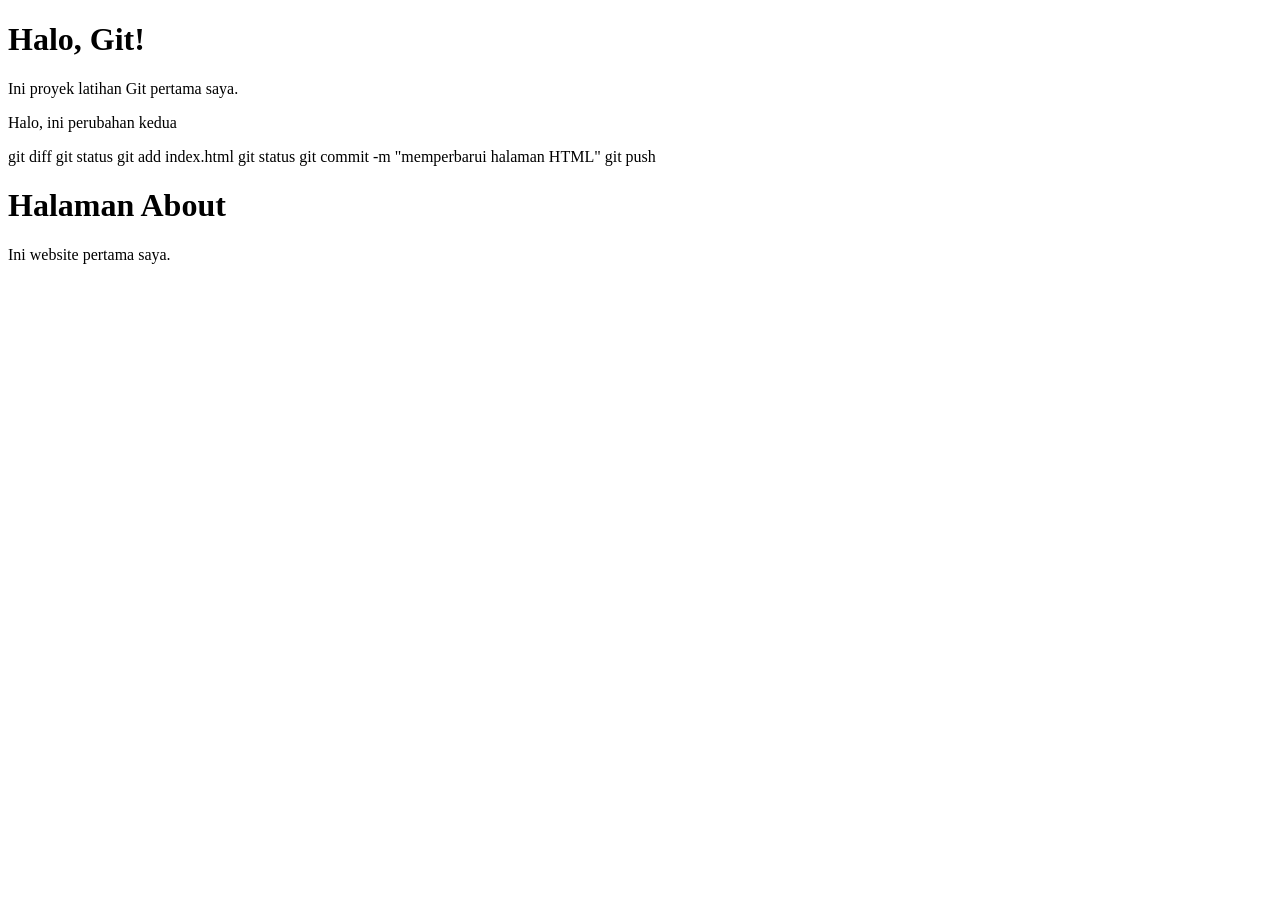
<file: latihan-github/index.html>
<!DOCTYPE html>
<html lang="id">
<head>
    <meta charset="UTF-8">
    <title>Latihan Git</title>
</head>
<body>
    <h1>Halo, Git!</h1>
    <p>Ini proyek latihan Git pertama saya.</p>

    <p>Halo, ini perubahan kedua</p>

    <p>git diff
    git status
    git add index.html
    git status
    git commit -m "memperbarui halaman HTML"
    git push</p>

    <h1>Halaman About</h1>
    <p>Ini website pertama saya.</p>
</body>
</html>
</file>
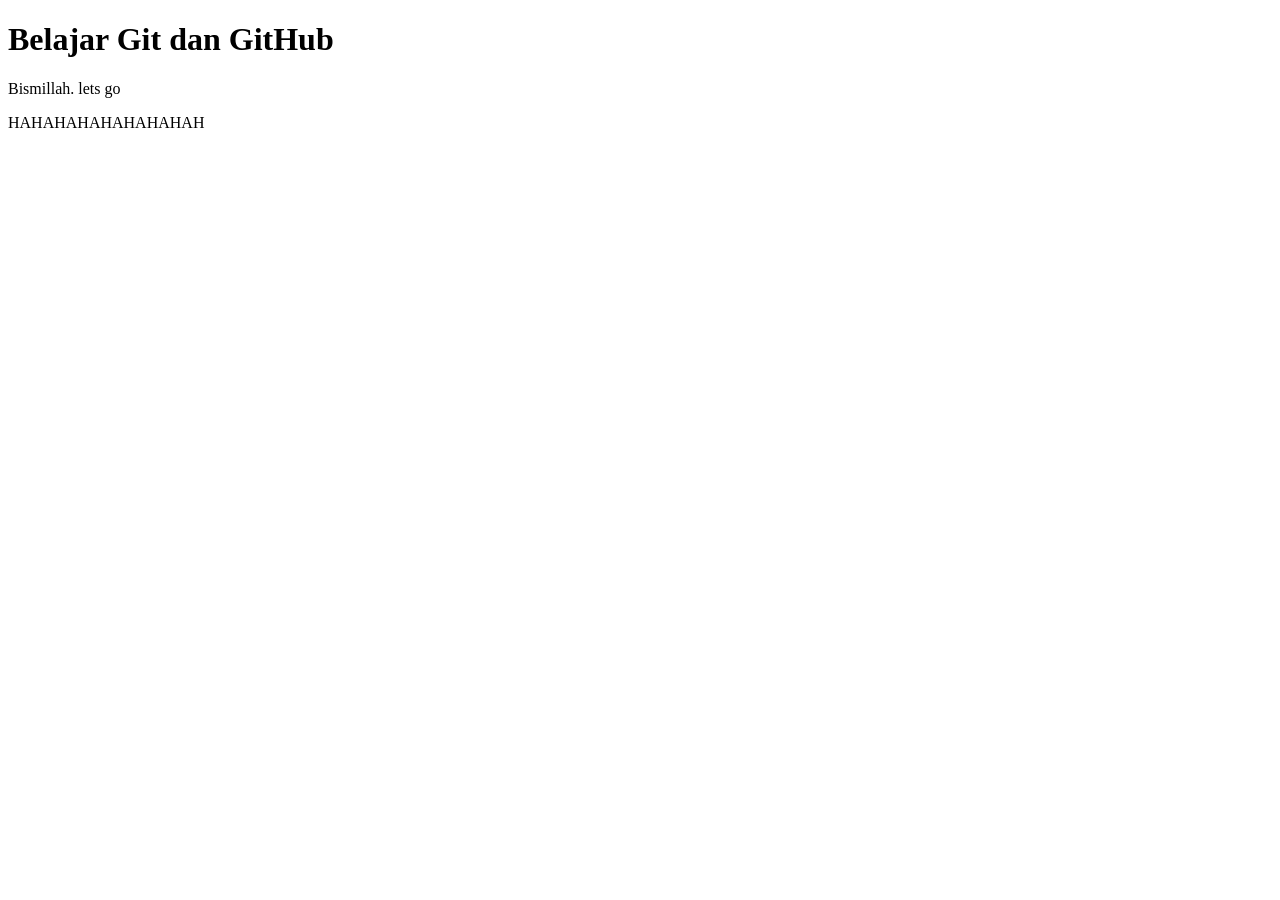
<file: latihan-h6/index.html>
<!DOCTYPE html>
<html lang="id">
<head>
    <meta charset="UTF-8">
    <title>Latihan Git H+6</title>
</head>
<body>
    <h1>Belajar Git dan GitHub</h1>
    <p>Bismillah. lets go</p>

    <p>HAHAHAHAHAHAHAHAH</p>
</body>
</html>
</file>
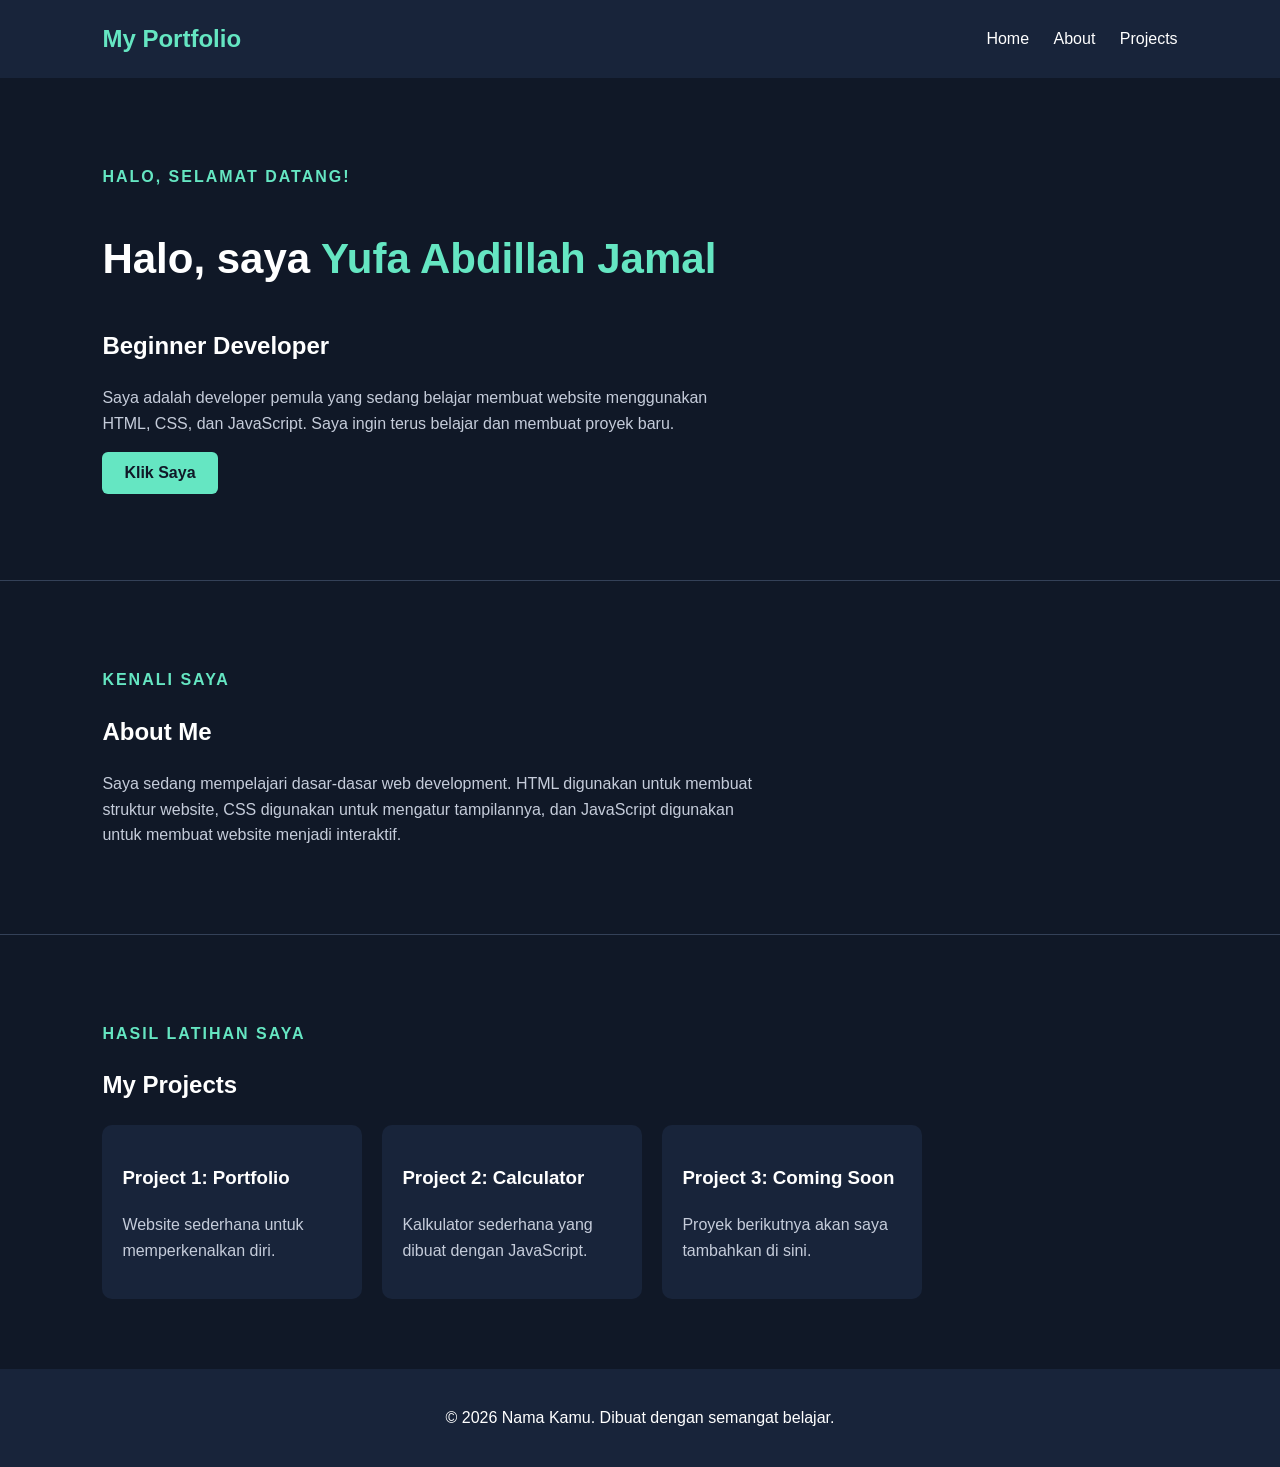
<file: my-first-portofolio-website/index.html>
<!DOCTYPE html>
<html lang="id">
<head>
    <!-- Mengatur karakter agar tulisan tampil dengan benar -->
    <meta charset="UTF-8">

    <!-- Membuat tampilan menyesuaikan ukuran layar HP dan laptop -->
    <meta name="viewport" content="width=device-width, initial-scale=1.0">

    <title>My First Website1</title>
    <!-- Latihan branch main-br -->
    <!-- Menghubungkan file CSS -->
    <link rel="stylesheet" href="style.css">

    <!-- Menghubungkan file JavaScript -->
    <script src="script.js" defer></script>
</head>
<body>

    <!-- BAGIAN NAVIGASI -->
    <header>
        <h2 class="logo">My Portfolio</h2>

        <nav>
            <a href="#home">Home</a>
            <a href="#about">About</a>
            <a href="#projects">Projects</a>
        </nav>
    </header>

    <!-- BAGIAN HOME -->
    <section id="home">
        <p class="label">HALO, SELAMAT DATANG!</p>

        <h1>Halo, saya <span>Yufa Abdillah Jamal</span></h1>

        <h2>Beginner Developer</h2>

        <p>
            Saya adalah developer pemula yang sedang belajar membuat website
            menggunakan HTML, CSS, dan JavaScript.
            Saya ingin terus belajar dan membuat proyek baru.
        </p>

        <!-- Tombol ini akan menjalankan JavaScript -->
        <button id="tombolHalo">Klik Saya</button>

        <!-- Pesan dari JavaScript akan muncul di sini -->
        <p id="pesan"></p>
    </section>

    <!-- BAGIAN ABOUT -->
    <section id="about">
        <p class="label">KENALI SAYA</p>

        <h2>About Me</h2>

        <p>
            Saya sedang mempelajari dasar-dasar web development.
            HTML digunakan untuk membuat struktur website,
            CSS digunakan untuk mengatur tampilannya,
            dan JavaScript digunakan untuk membuat website menjadi interaktif.
        </p>
    </section>

    <!-- BAGIAN PROJECTS -->
    <section id="projects">
        <p class="label">HASIL LATIHAN SAYA</p>

        <h2>My Projects</h2>

        <div class="daftar-project">

            <div class="project">
                <h3>Project 1: Portfolio</h3>
                <p>Website sederhana untuk memperkenalkan diri.</p>
            </div>

            <div class="project">
                <h3>Project 2: Calculator</h3>
                <p>Kalkulator sederhana yang dibuat dengan JavaScript.</p>
            </div>

            <div class="project">
                <h3>Project 3: Coming Soon</h3>
                <p>Proyek berikutnya akan saya tambahkan di sini.</p>
            </div>

        </div>
    </section>

    <!-- BAGIAN FOOTER -->
    <footer>
        <p>© <span id="tahun"></span> Nama Kamu. Dibuat dengan semangat belajar.</p>
    </footer>

</body>
</html>
</file>
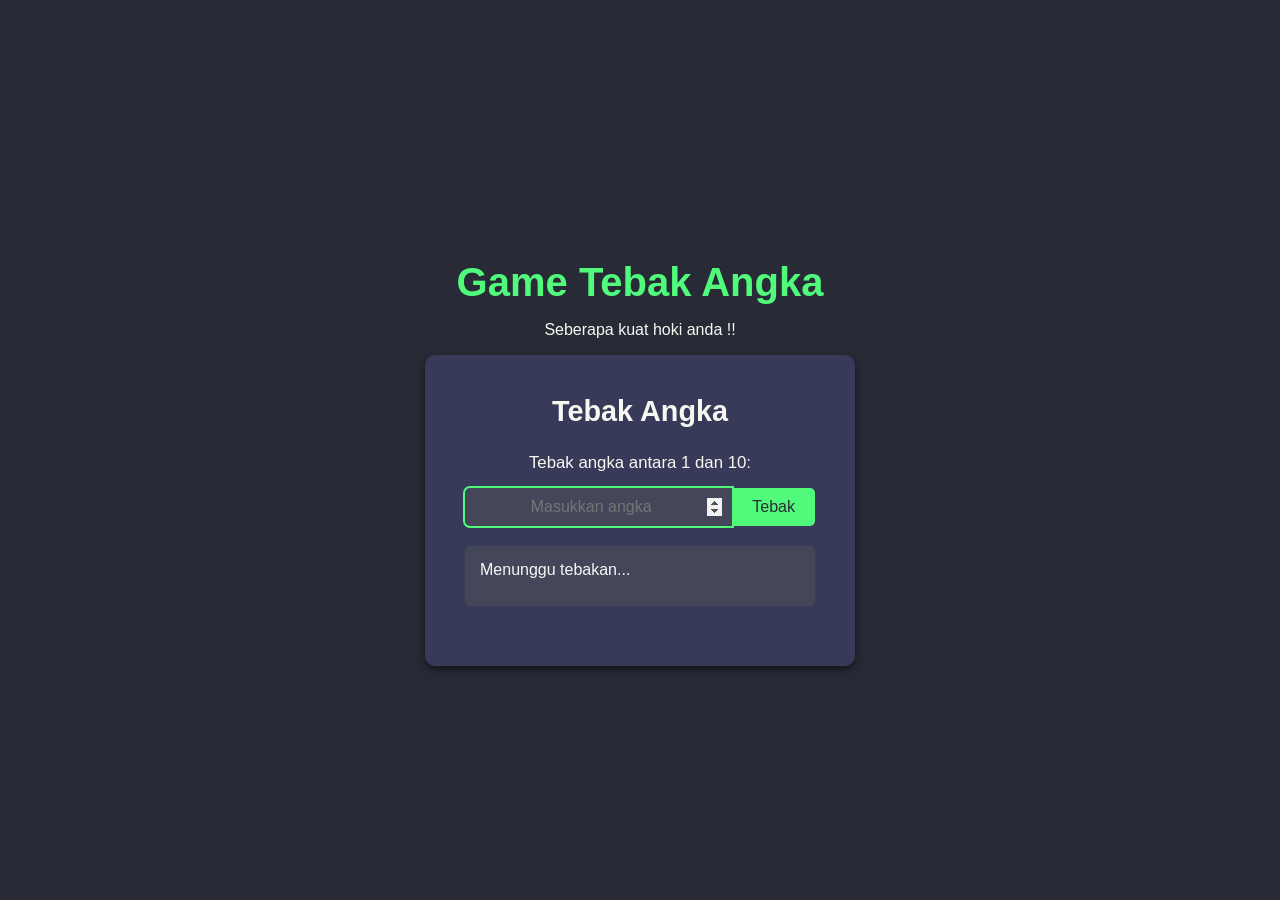
<file: P1 tebak angka/index.html>
<!DOCTYPE html>
<html lang="id">
<head>
    <meta charset="UTF-8">
    <meta name="viewport" content="width=device-width, initial-scale=1.0">
    <title>Game Tebak Angka</title>
    <link rel="stylesheet" href="style.css">
</head>
<body>
    <div class="container">
        <h1>Game Tebak Angka</h1>
        <p>Seberapa kuat hoki anda !!</p>
        
        <div class="card">
            <h2>Tebak Angka</h2>
            
            <p class="instruction">Tebak angka antara 1 dan 10:</p>
            
            <div class="input-group">
                <input type="number" id="guessInput" min="1" max="10" placeholder="Masukkan angka">
                <button id="checkButton">Tebak</button>
            </div>
            
            <div id="resultMessage"></div>
            
            <button id="playAgainButton" class="hidden">Main Lagi</button>
        </div>
    </div>

    <script src="script.js"></script>
</body>
</html>
</file>
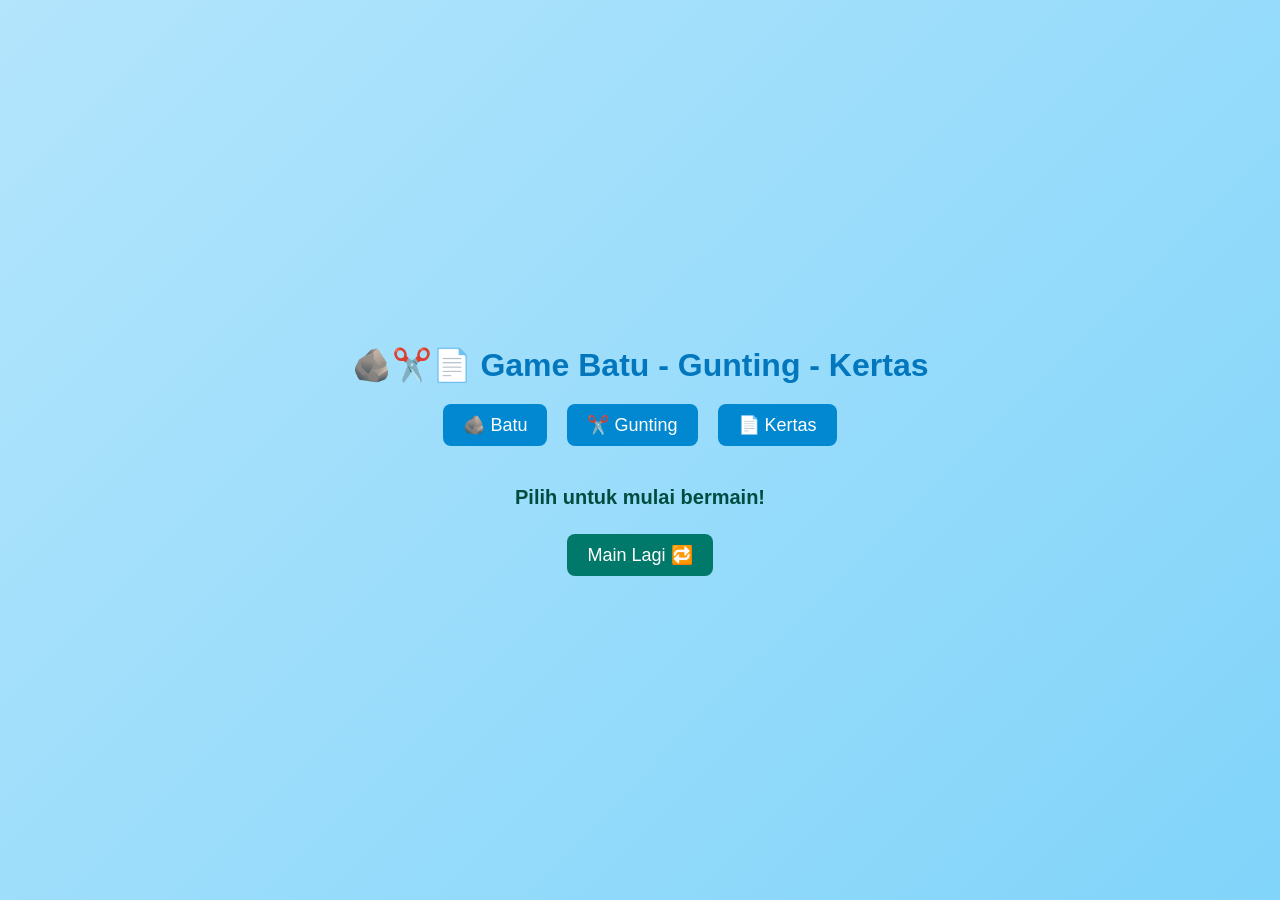
<file: P2 gunting, batu, kertas/index.html>
<!DOCTYPE html>
<html lang="id">
<head>
  <meta charset="UTF-8">
  <meta name="viewport" content="width=device-width, initial-scale=1.0">
  <title>Game Batu Gunting Kertas</title>
  <link rel="stylesheet" href="style.css">
</head>
<body>
  <h1>🪨✂️📄 Game Batu - Gunting - Kertas</h1>

  <div class="choices">
    <button id="batu">🪨 Batu</button>
    <button id="gunting">✂️ Gunting</button>
    <button id="kertas">📄 Kertas</button>
  </div>

  <div id="result">Pilih untuk mulai bermain!</div>

  <button id="resetButton">Main Lagi 🔁</button>

  <script src="script.js"></script>
</body>
</html>
</file>
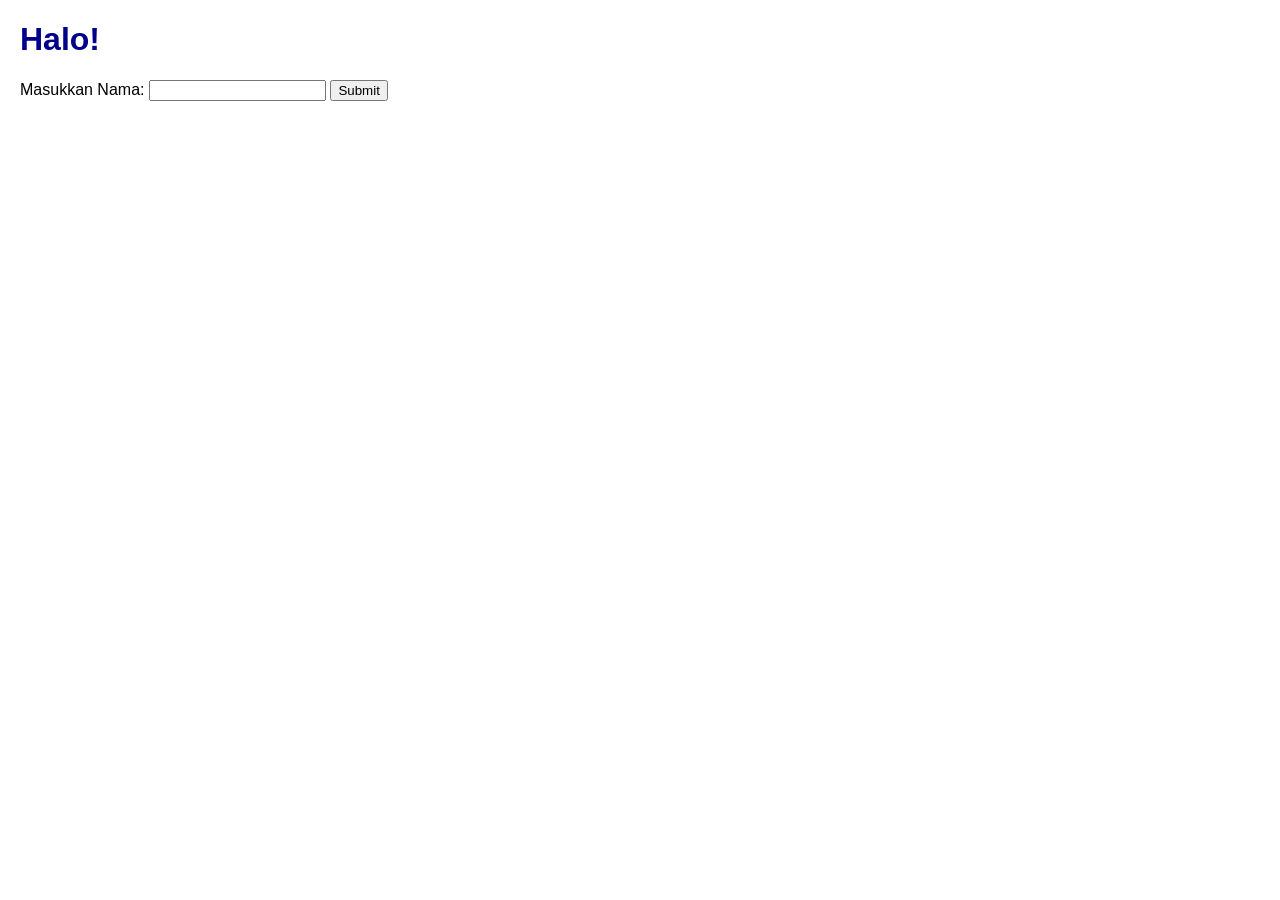
<file: P3 Cara masukkan nama/index.html>
<!DOCTYPE html>
<html lang="id">
<head>
    <meta charset="UTF-8">
    <meta name="viewport" content="width=device-width, initial-scale=1.0">
    <title>Input Limit 60 Karakter</title>
    <style>
        body { font-family: sans-serif; margin: 20px; }
        #tampilanNama { color: darkblue; }
        .info { font-size: 0.8rem; color: gray; }
    </style>
</head>
<body>

    <h1 id="tampilanNama">Halo!</h1>
    <label for="nama">Masukkan Nama:</label>
    <input type="text" id="nama" maxlength="60">
    <button id="btnSubmit">Submit</button>

    <script>
    const heading = document.getElementById("tampilanNama");
    const input = document.getElementById("nama");
    const tombol = document.getElementById("btnSubmit");

const namaInput = () => {
if (input.value.trim() !== "") {
    heading.textContent = `Halo, ${input.value}!`;
    input.value= "";
} else {
alert("Nama tidak boleh kosong");
}
};

tombol.addEventListener("click", namaInput);

input.addEventListener("keydown", (e) => {
if (e.key === "Enter") {
namaInput();
}
});


    </script>

</body>
</html>
</file>
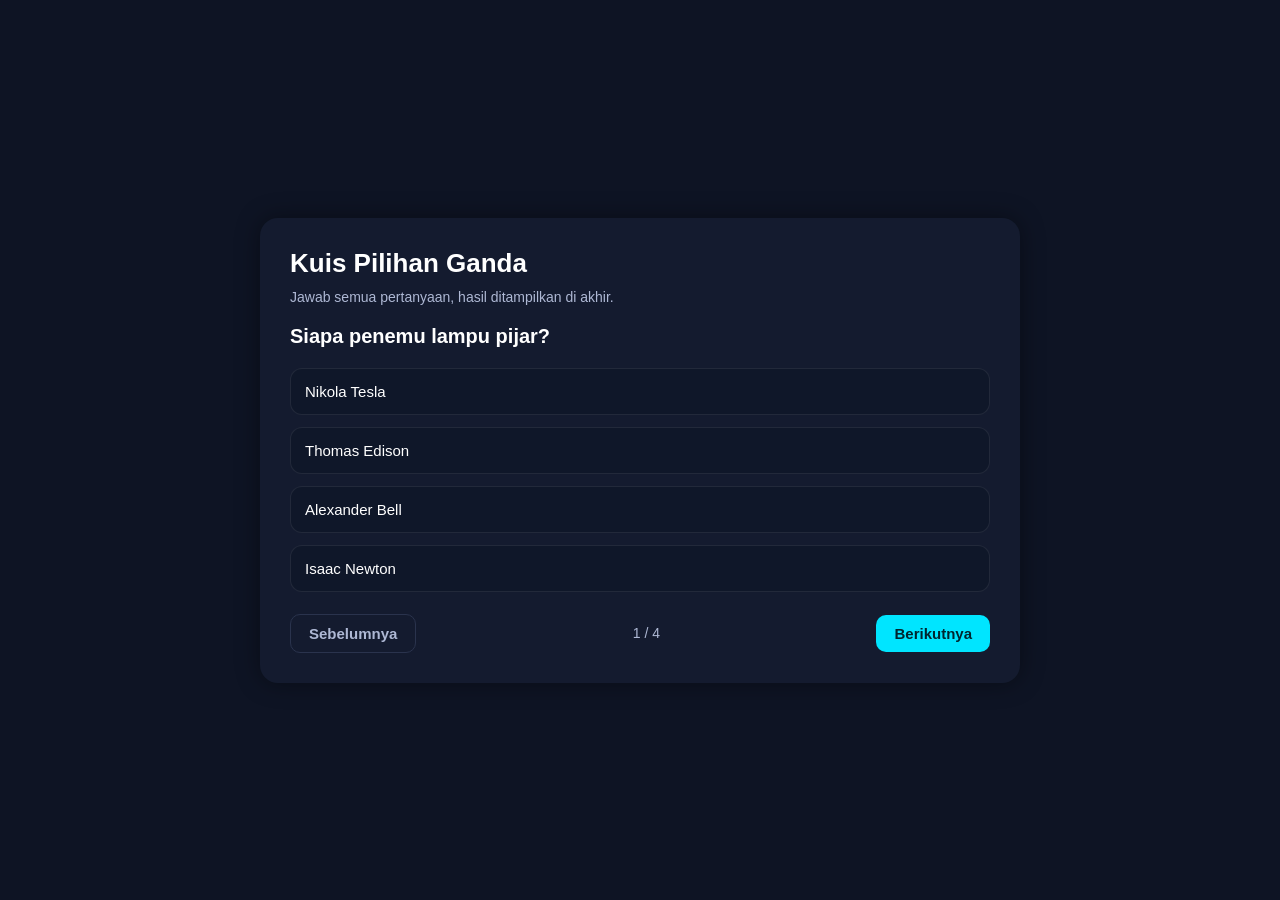
<file: P4 quiz/index.html>
<!DOCTYPE html>
<html lang="id">
<head>
  <meta charset="UTF-8" />
  <meta name="viewport" content="width=device-width, initial-scale=1.0" />
  <title>Kuis Pilihan Ganda</title>

  <style>
    * {margin: 0; padding: 0; box-sizing: border-box; font-family: 'Inter', sans-serif;}
    body {background: #0e1424; color: #fff; display: flex; justify-content: center; align-items: center; min-height: 100vh; padding: 20px;}

    .container {
      width: 100%; max-width: 760px; background: #141b2f; padding: 30px;
      border-radius: 18px; box-shadow: 0 0 25px rgba(0,0,0,0.4);
    }

    h1 {font-size: 26px; margin-bottom: 10px;}
    .subtitle {color:#aeb8d4; font-size: 14px; margin-bottom: 20px;}

    .question {font-size: 20px; margin-bottom: 20px; font-weight: 600;}

    .choices {display: grid; gap: 12px;}
    .choice {
      background: #0f1729; padding: 14px; border-radius: 12px;
      border: 1px solid rgba(255,255,255,0.08);
      cursor: pointer; transition: .2s; font-size: 15px;
      text-align: left;
    }
    .choice:hover {border-color: #00e5ff; transform: translateY(-2px);}
    .choice.selected {border-color: #00e5ff; background: #162339;}
    
    

    .controls {display: flex; justify-content: space-between; margin-top: 22px; align-items: center;}
    button {
      padding: 10px 18px; border-radius: 10px; border: none; cursor: pointer;
      font-weight: 600; font-size: 15px; transition: 0.2s;
    }
    .primary {background: #00e5ff; color: #00252e;}
    .ghost {background: transparent; border: 1px solid #2a334d; color: #aeb8d4;}
    button:hover {opacity: .85;}

    #resultScreen {display: none; text-align: center; margin-top: 10px;}
    #finalScore {font-size: 48px; color: #00e5ff; font-weight: 800; margin: 12px 0;}
  </style>
</head>
<body>
  <div class="container">
    <h1>Kuis Pilihan Ganda</h1>
    <div class="subtitle">Jawab semua pertanyaan, hasil ditampilkan di akhir.</div>

    <div id="quizScreen">
      <div id="question" class="question">Memuat...</div>
      <div id="choices" class="choices"></div>

      <div class="controls">
        <button id="prevBtn" class="ghost">Sebelumnya</button>
        <div id="progressText" style="color:#aeb8d4; font-size:14px;"></div>
        <button id="nextBtn" class="primary">Berikutnya</button>
      </div>
    </div>

    <div id="resultScreen">
      <h2>Hasil Akhir</h2>
      <div id="finalScore">0 / 0</div>
      <p id="finalMessage" class="subtitle"></p>
      <button id="restartBtn" class="primary" style="margin-top:15px;">Main Lagi</button>
    </div>
  </div>

  <script>
    const QUESTIONS = [
      { q: 'Siapa penemu lampu pijar?', c: ['Nikola Tesla','Thomas Edison','Alexander Bell','Isaac Newton'], a: 1 },
      { q: 'Ibu kota Indonesia adalah?', c: ['Bandung','Medan','Jakarta','Surabaya'], a: 2 },
      { q: 'Bahasa pemrograman untuk web browser?', c: ['Java','Python','JavaScript','C++'], a: 2 },
      { q: 'Planet terbesar?', c: ['Saturnus','Jupiter','Bumi','Mars'], a: 1 }
    ];

    let index = 0;
    let answers = Array(QUESTIONS.length).fill(null);

    const qEl = document.getElementById('question');
    const choicesEl = document.getElementById('choices');
    const nextBtn = document.getElementById('nextBtn');
    const prevBtn = document.getElementById('prevBtn');
    const progressText = document.getElementById('progressText');
    const quizScreen = document.getElementById('quizScreen');
    const resultScreen = document.getElementById('resultScreen');
    const finalScore = document.getElementById('finalScore');
    const finalMessage = document.getElementById('finalMessage');

    function loadQuestion() {
      const q = QUESTIONS[index];
      qEl.textContent = q.q;
      progressText.textContent = `${index+1} / ${QUESTIONS.length}`;

      choicesEl.innerHTML = '';
      q.c.forEach((txt, i) => {
        const btn = document.createElement('div');
        btn.className = 'choice';
        btn.textContent = txt;
        btn.onclick = () => select(i);
        if (answers[index] === i) btn.classList.add('selected');
        choicesEl.appendChild(btn);
      });

      prevBtn.disabled = index === 0;
      nextBtn.textContent = (index === QUESTIONS.length - 1) ? 'Selesai' : 'Berikutnya';
    }

    function select(i) {
      answers[index] = i;
      document.querySelectorAll('.choice').forEach(c => c.classList.remove('selected'));
      document.querySelectorAll('.choice')[i].classList.add('selected');
    }

    nextBtn.onclick = () => {
      if (answers[index] === null) return alert('Pilih jawaban dulu!');
      if (index < QUESTIONS.length - 1) {
        index++;
        loadQuestion();
      } else finish();
    };

    prevBtn.onclick = () => {
      if (index > 0) index--;
      loadQuestion();
    };

    function finish() {
      let correct = 0;
      QUESTIONS.forEach((q, i) => {
        if (answers[i] === q.a) correct++;
      });

      finalScore.textContent = `${correct} / ${QUESTIONS.length}`;
      finalMessage.textContent = correct === QUESTIONS.length ? 'Sempurna!' : correct >= 2 ? 'Bagus!' : 'Coba lagi!';

      quizScreen.style.display = 'none';
      resultScreen.style.display = 'block';
    }

    document.getElementById('restartBtn').onclick = () => {
      index = 0;
      answers.fill(null);
      resultScreen.style.display = 'none';
      quizScreen.style.display = 'block';
      loadQuestion();
    };

    loadQuestion();
  </script>
</body>
</html>
</file>
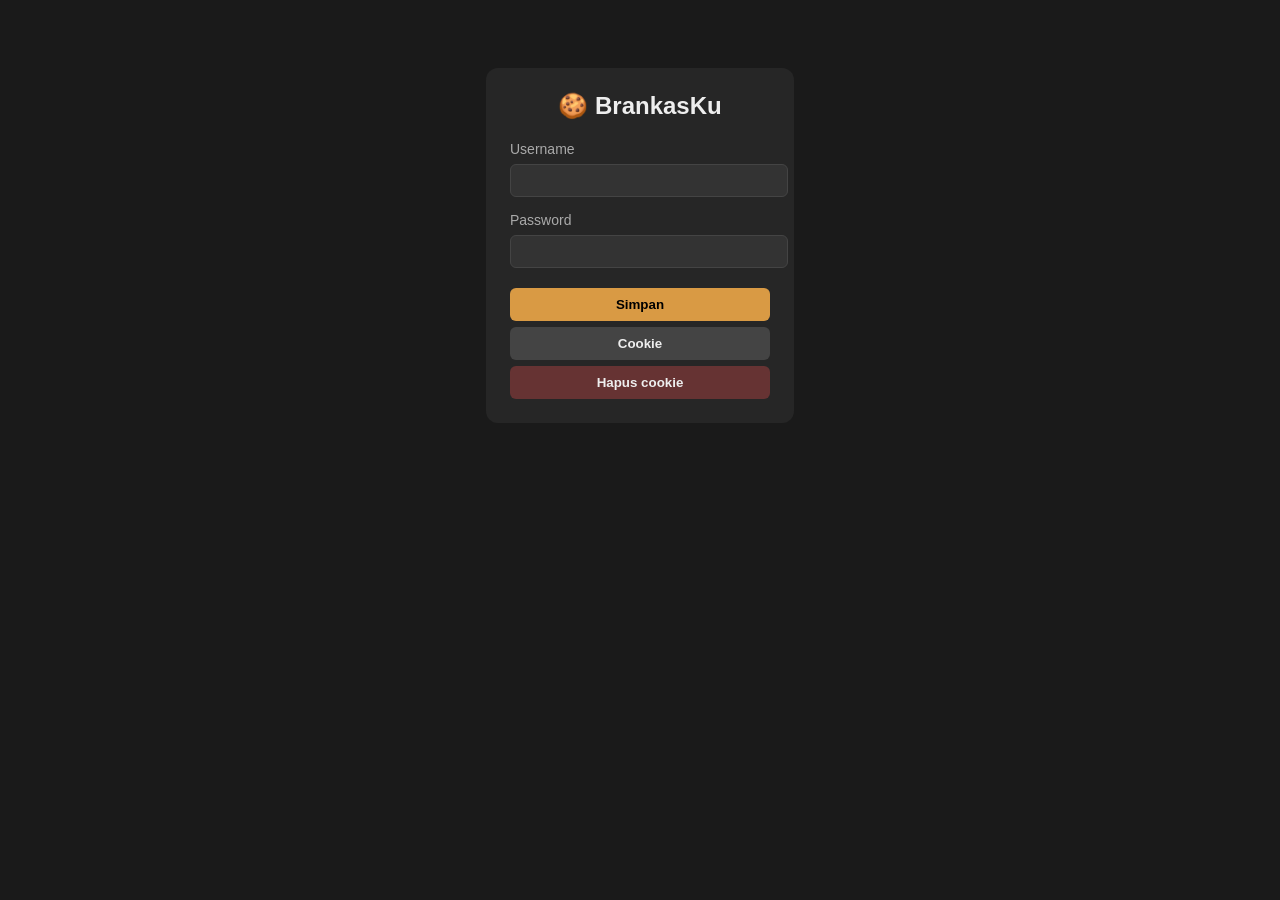
<file: P5 Web cookie/index.html>
<!DOCTYPE html>
<html lang="id">
<head>
<meta charset="UTF-8">
<title>BrankasKu</title>
<style>
  body {
    font-family: sans-serif;
    background: #1a1a1a;
    color: #eee;
    display: flex;
    justify-content: center;
    padding-top: 60px;
  }
  .card {
    background: #262626;
    padding: 24px;
    border-radius: 12px;
    width: 260px;
  }
  h2 { margin-top: 0; text-align: center; }
  label { font-size: 14px; color: #aaa; }
  input {
    width: 100%;
    padding: 8px;
    margin: 6px 0 14px;
    border-radius: 6px;
    border: 1px solid #444;
    background: #333;
    color: #eee;
  }
  button {
    width: 100%;
    padding: 9px;
    margin-top: 6px;
    border: none;
    border-radius: 6px;
    cursor: pointer;
    font-weight: bold;
  }
  #saveBtn { background: #d99a44; }
  #cookieBtn { background: #444; color: #eee; }
  #clearBtn { background: #663333; color: #eee; }
</style>
</head>
<body>

<div class="card">
  <h2>🍪 BrankasKu</h2>
    <label for="firstText">Username</label>
    <input type="text" id="firstText">

    <label for="lastText">Password</label>
    <input type="password" id="lastText">

    <button id="saveBtn">Simpan</button>
    <button id="cookieBtn">Cookie</button>
    <button id="clearBtn">Hapus cookie</button>
</div>

<script>
const firstText = document.querySelector("#firstText");
const lastText = document.querySelector("#lastText");
const saveBtn = document.querySelector("#saveBtn");
const cookieBtn = document.querySelector("#cookieBtn");
const clearBtn = document.querySelector("#clearBtn");

saveBtn.addEventListener("click", () => {
    setCookie("firstName", firstText.value, 365);
    setCookie("lastName", lastText.value, 365);
    alert("Tersimpan");
    firstText.value = "";
    lastText.value = "";
});

cookieBtn.addEventListener("click", () => {
    firstText.value = getCookie("firstName") || "";
    lastText.value = getCookie("lastName") || "";
    if (firstText.value === "" && lastText.value === ""){
        alert("Brankas kosong");
    }
});

clearBtn.addEventListener("click", () => {
    deleteCookie("firstName");
    deleteCookie("lastName");
    alert("Cookie berhasil di hapus");
    firstText.value = "";
    lastText.value = "";
});

function setCookie(name, value, daysToLive){
    const date = new Date();
    date.setTime(date.getTime() + (daysToLive * 24 * 60 * 60 * 1000));
    const expires = "expires=" + date.toUTCString();
    document.cookie = `${name}=${encodeURIComponent(value)}; ${expires}; path=/`;
}

function deleteCookie(name){
    setCookie(name, "", -1);
}

function getCookie(name) {
    const cDecoded = decodeURIComponent(document.cookie);
    const cArray = cDecoded.split("; ");
    let result = null;
    
    cArray.forEach(element => {
        if (element.startsWith(name + "=")) {
            result = element.substring(name.length + 1); 
        }
    });
    
    return result;
}

</script>

</body>
</html>
</file>
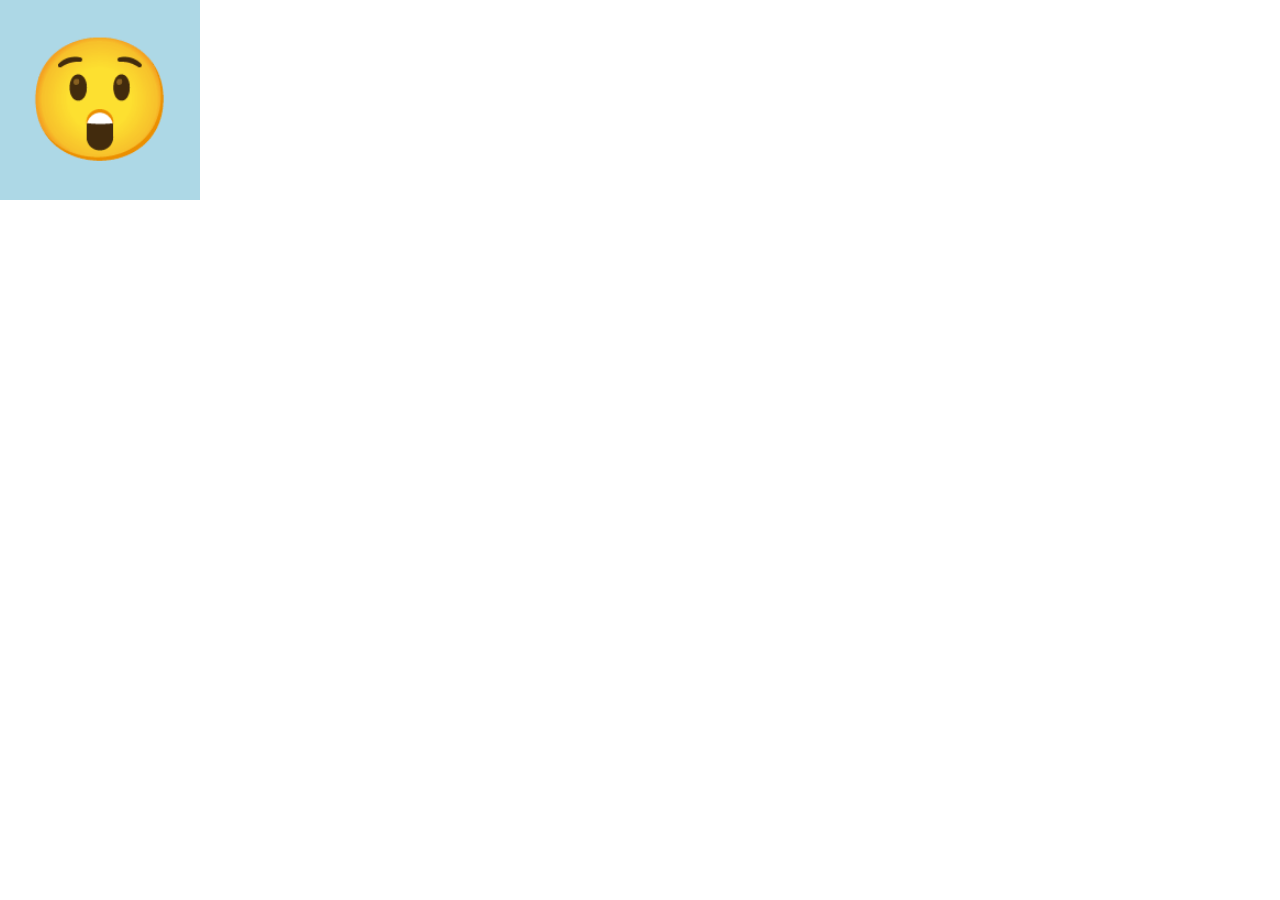
<file: P6 KEY EVENTS (wasd)/index.html>
<!DOCTYPE html>
<html lang="id">
<head>
    <meta charset="UTF-8">
    <meta name="viewport" content="width=device-width, initial-scale=1.0">
    <title>JavaScript Key Events - Bro Code</title>
    <link rel="stylesheet" href="style.css">
</head>
<body>

    <!-- Elemen kotak yang akan digerakkan -->
    <div id="myBox">😲</div>

    <script src="script.js"></script>
</body>
</html>
</file>
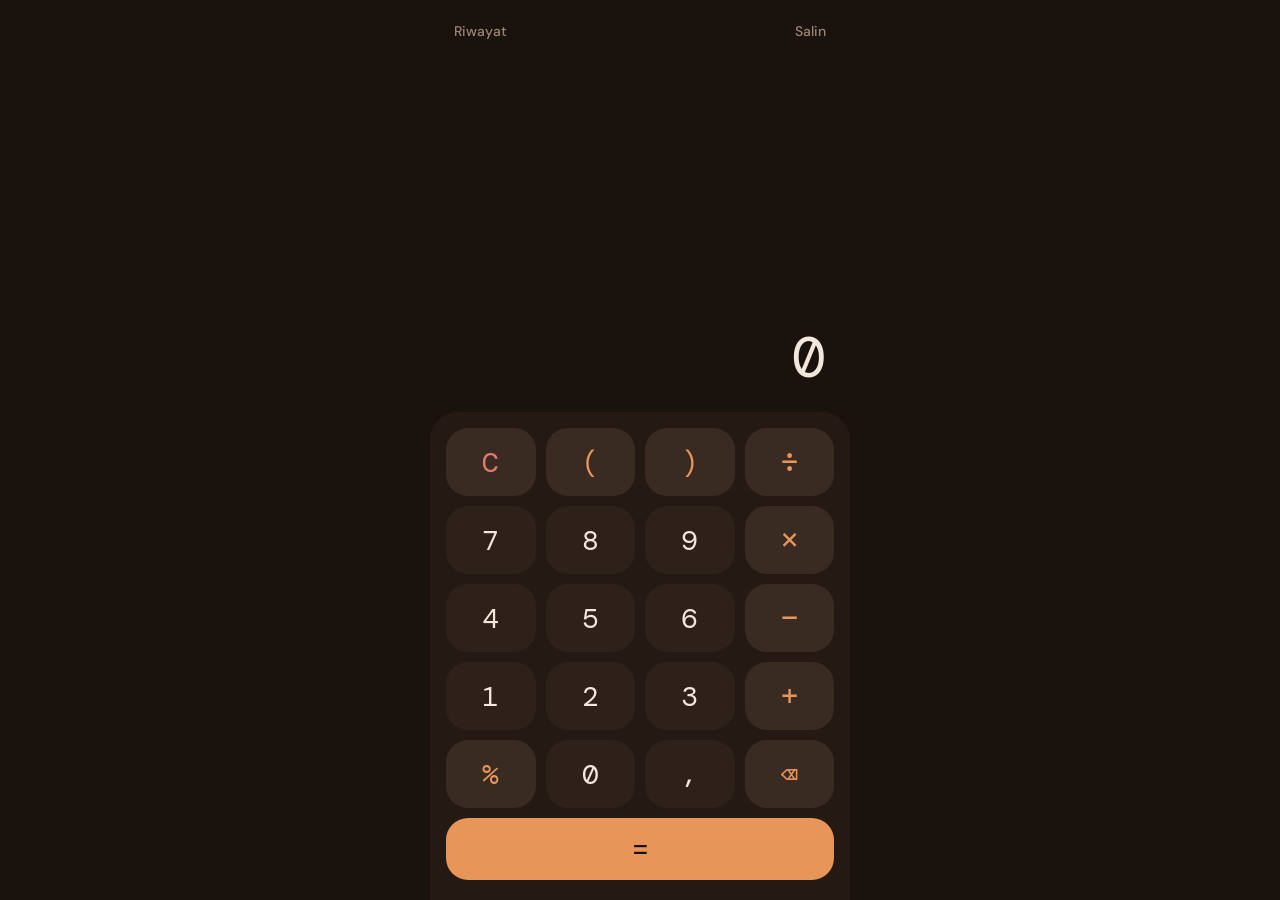
<file: P7 Kalkulator/index.html>
<!DOCTYPE html>
<html lang="id">
<head>
  <meta charset="UTF-8">
  <meta name="viewport" content="width=device-width, initial-scale=1, viewport-fit=cover">
  <title>Kalkulator</title>

  <!-- Font DM Sans (teks) dan DM Mono (angka) dari Google Fonts -->
  <link href="https://fonts.googleapis.com/css2?family=DM+Mono:wght@300;400&family=DM+Sans:wght@400;500;600&display=swap" rel="stylesheet">

  <!-- Hubungkan ke file CSS -->
  <link rel="stylesheet" href="style.css">
</head>
<body>

  <div class="aplikasi">

    <!-- Bagian atas: tombol Riwayat dan Salin -->
    <div class="atas">
      <button id="btn-riwayat">Riwayat</button>
      <button id="btn-salin">Salin</button>
    </div>

    <!-- Layar: baris atas = ekspresi, baris bawah = hasil -->
    <div class="layar">
      <div class="ekspresi" id="ekspresi"></div>
      <div class="hasil" id="hasil">0</div>
    </div>

    <!-- Papan tombol. Atribut data-tombol menyimpan "nilai" tiap tombol,
         dibaca oleh JavaScript saat tombol ditekan. -->
    <div class="papan-tombol" id="papan-tombol">
      <button class="fungsi merah" data-tombol="C">C</button>
      <button class="fungsi" data-tombol="(">(</button>
      <button class="fungsi" data-tombol=")">)</button>
      <button class="operator" data-tombol="÷">÷</button>

      <button data-tombol="7">7</button>
      <button data-tombol="8">8</button>
      <button data-tombol="9">9</button>
      <button class="operator" data-tombol="×">×</button>

      <button data-tombol="4">4</button>
      <button data-tombol="5">5</button>
      <button data-tombol="6">6</button>
      <button class="operator" data-tombol="-">−</button>

      <button data-tombol="1">1</button>
      <button data-tombol="2">2</button>
      <button data-tombol="3">3</button>
      <button class="operator" data-tombol="+">+</button>

      <button class="fungsi" data-tombol="%">%</button>
      <button data-tombol="0">0</button>
      <button data-tombol=".">,</button>
      <button class="fungsi" data-tombol="hapus">⌫</button>

      <button class="sama-dengan" data-tombol="=">=</button>
    </div>

    <!-- Panel riwayat (tersembunyi sampai tombol Riwayat ditekan) -->
    <div class="riwayat" id="riwayat">
      <div class="riwayat-atas">
        <h2>Riwayat</h2>
        <div>
          <button id="btn-hapus-riwayat">Hapus</button>
          <button id="btn-tutup-riwayat">Tutup</button>
        </div>
      </div>
      <div class="daftar-riwayat" id="daftar-riwayat"></div>
    </div>

  </div>

  <!-- Hubungkan ke file JavaScript (ditaruh paling bawah agar elemen di atas sudah ada) -->
  <script src="script.js"></script>
</body>
</html>
</file>
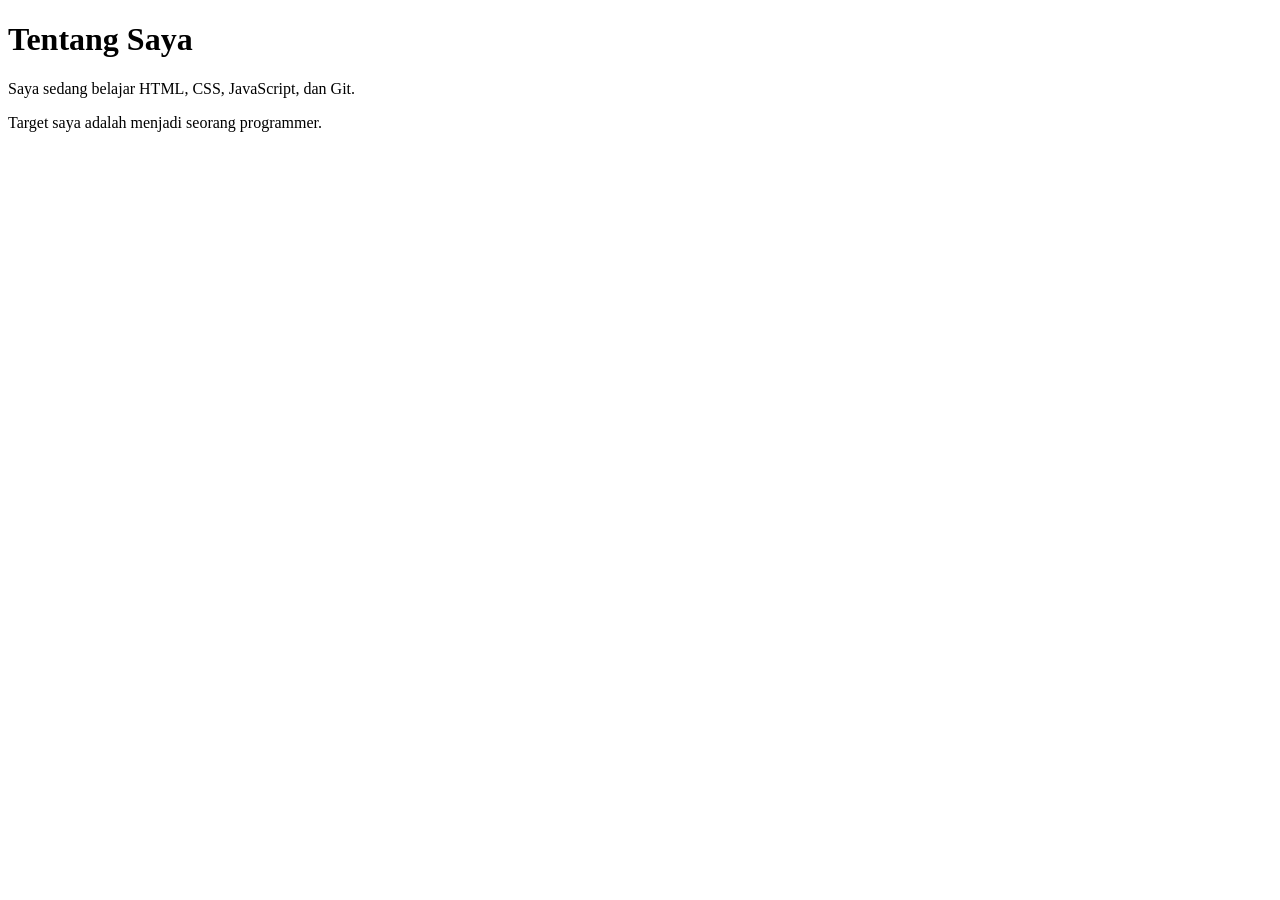
<file: about-h10.html>
﻿<!DOCTYPE html>
<html lang="id">
<head>
    <meta charset="UTF-8">
    <meta name="viewport" content="width=device-width, initial-scale=1.0">
    <title>About Me</title>
</head>
<body>
    <h1>Tentang Saya</h1>
    <p>Saya sedang belajar HTML, CSS, JavaScript, dan Git.</p>
    <p>Target saya adalah menjadi seorang programmer.</p>
</body>
</html>
</file>
<file: my-first-portofolio-website/style.css>
/* Mengatur tampilan dasar seluruh halaman */
body {
    margin: 0;
    font-family: Arial, sans-serif;
    background-color: #101827;
    color: white;
    line-height: 1.6;
}

/* Mengatur bagian navigasi di atas */
header {
    background-color: #18243a;
    padding: 20px 8%;
    display: flex;
    justify-content: space-between;
    align-items: center;
}

/* Mengatur tulisan logo */
.logo {
    color: #65e6c2;
    margin: 0;
}

/* Mengatur link navigasi */
nav a {
    color: white;
    text-decoration: none;
    margin-left: 20px;
}

/* Warna link berubah ketika disentuh mouse */
nav a:hover {
    color: #65e6c2;
}

/* Mengatur semua bagian utama */
section {
    padding: 70px 8%;
}

/* Mengatur tulisan kecil berwarna hijau */
.label {
    color: #65e6c2;
    font-weight: bold;
    letter-spacing: 2px;
}

/* Mengatur judul utama */
h1 {
    font-size: 42px;
}

/* Memberi warna khusus pada nama */
h1 span {
    color: #65e6c2;
}

/* Mengatur paragraf agar tidak terlalu lebar */
section p {
    max-width: 650px;
    color: #c5ccda;
}

/* Mengatur tombol */
button {
    background-color: #65e6c2;
    color: #101827;
    border: none;
    padding: 12px 22px;
    border-radius: 6px;
    font-size: 16px;
    font-weight: bold;
    cursor: pointer;
}

/* Mengubah tampilan tombol ketika mouse berada di atasnya */
button:hover {
    background-color: #45c9a5;
}

/* Memberi jarak dan garis pemisah pada bagian About dan Projects */
#about,
#projects {
    border-top: 1px solid #344158;
}

/* Membuat daftar project berjajar */
.daftar-project {
    display: flex;
    gap: 20px;
    flex-wrap: wrap;
}

/* Mengatur kotak setiap project */
.project {
    background-color: #18243a;
    padding: 20px;
    border-radius: 10px;
    width: 220px;
}

/* Mengatur footer */
footer {
    background-color: #18243a;
    text-align: center;
    padding: 20px;
}

/* Mengatur tampilan pada layar HP */
@media (max-width: 600px) {
    header {
        flex-direction: column;
        gap: 15px;
    }

    nav a {
        margin: 0 8px;
    }

    h1 {
        font-size: 32px;
    }

    section {
        padding: 50px 8%;
    }
}
</file>
<file: P1 tebak angka/style.css>
body {
    font-family: Arial, sans-serif;
    background-color: #282a36; /* Latar belakang gelap */
    color: #f8f8f2; /* Teks terang */
    display: flex;
    justify-content: center;
    align-items: center;
    min-height: 100vh;
    margin: 0;
}

.container {
    text-align: center;
    padding: 20px;
}

h1 {
    color: #50fa7b; /* Judul utama hijau */
    font-size: 2.5em;
    margin-bottom: 5px;
}

p.instruction {
    margin-top: 0;
    margin-bottom: 15px;
    font-size: 1.05em;
}

.card {
    background-color: #383a59; /* Latar belakang kartu gelap */
    padding: 40px;
    border-radius: 10px;
    box-shadow: 0 4px 8px rgba(0, 0, 0, 0.5);
    width: 350px;
}

h2 {
    font-size: 1.8em;
    margin-top: 0;
    margin-bottom: 25px;
}

/* Styling untuk Input Group */
.input-group {
    display: flex;
    margin-bottom: 20px;
}

#guessInput {
    flex-grow: 1;
    padding: 10px;
    border: none;
    border-radius: 5px 0 0 5px;
    font-size: 1em;
    background-color: #44475a; /* Warna latar belakang input */
    color: #f8f8f2;
    text-align: center;
}

#guessInput:focus {
    outline: 2px solid #50fa7b;
}

#checkButton {
    background-color: #50fa7b; /* Tombol Tebak hijau */
    color: #282a36;
    border: none;
    padding: 10px 20px;
    font-size: 1em;
    border-radius: 0 5px 5px 0;
    cursor: pointer;
    transition: background-color 0.3s;
}

#checkButton:hover {
    background-color: #69ff94;
}

/* Styling untuk Area Pesan Hasil */
#resultMessage {
    background-color: #44475a; /* Latar belakang untuk pesan hasil */
    padding: 15px;
    border-radius: 5px;
    min-height: 30px; /* Memastikan ada ruang */
    text-align: left;
    margin-bottom: 20px;
}

/* Styling untuk Tombol Main Lagi */
#playAgainButton {
    background-color: #44475a; /* Tombol Main Lagi abu-abu gelap */
    color: #f8f8f2;
    border: none;
    padding: 10px 20px;
    font-size: 1.1em;
    border-radius: 5px;
    cursor: pointer;
    transition: background-color 0.3s;
    width: 100%;
    box-sizing: border-box;
}

#playAgainButton:hover {
    background-color: #6272a4;
}

.hidden {
    display: none;
}

/* Teks hasil salah meniru tampilan gambar */
.error-message {
    color: #ff79c6; /* Warna merah muda/ungu untuk teks error */
    font-weight: bold;
}
</file>
<file: P2 gunting, batu, kertas/style.css>
body {
  font-family: 'Poppins', sans-serif;
  text-align: center;
  background: linear-gradient(135deg, #b3e5fc, #81d4fa);
  height: 100vh;
  display: flex;
  flex-direction: column;
  justify-content: center;
  align-items: center;
  margin: 0;
}

h1 {
  color: #0277bd;
  margin-bottom: 20px;
}

.choices {
  display: flex;
  gap: 20px;
  margin-bottom: 25px;
}

button {
  font-size: 18px;
  padding: 10px 20px;
  border: none;
  border-radius: 8px;
  background-color: #0288d1;
  color: white;
  cursor: pointer;
  transition: transform 0.2s ease, background-color 0.2s ease;
}

button:hover {
  background-color: #039be5;
  transform: scale(1.1);
}

#result {
  font-size: 20px;
  font-weight: bold;
  margin-top: 15px;
  color: #004d40;
}

#resetButton {
  margin-top: 25px;
  background-color: #00796b;
}

#resetButton:hover {
  background-color: #009688;
}
</file>
<file: P6 KEY EVENTS (wasd)/style.css>
body {
    margin: 0;
}

#myBox {
    background-color: lightblue;
    width: 200px;
    height: 200px;
    font-size: 7.5rem;
    
    /* Mengatur isi kotak agar berada tepat di tengah */
    display: flex;
    justify-content: center;
    align-items: center;
    
    /* Penting: Digunakan agar posisi top dan left bisa diubah via JavaScript */
    position: relative; 
}
</file>
<file: P7 Kalkulator/style.css>
/* ===== 1. Warna (variabel) =====
   Ubah warna di sini, seluruh kalkulator ikut berubah. */
:root {
  --latar: #1a120d;
  --panel: #241913;
  --tombol: #2e211a;
  --tombol-fungsi: #3a2b22;
  --teks: #f3e6da;
  --teks-redup: #9c8575;
  --aksen: #e8955a;
  --merah: #e27b6a;

  /* Beri jarak dari poni/tepi layar HP */
  padding-top: env(safe-area-inset-top, 0px);
  padding-bottom: env(safe-area-inset-bottom, 0px);
  box-sizing: border-box;
}

/* ===== 2. Pengaturan dasar ===== */
* {
  box-sizing: border-box;
  -webkit-tap-highlight-color: transparent; /* hilangkan kedip biru di HP */
}

html, body {
  height: 100%;
  margin: 0;
}

body {
  background: var(--latar);
  color: var(--teks);
  font-family: 'DM Sans', system-ui, sans-serif;
  display: flex;
  justify-content: center; /* taruh kalkulator di tengah layar lebar */
}

/* Wadah utama kalkulator */
.aplikasi {
  width: 100%;
  max-width: 420px;
  height: 100%;
  display: flex;
  flex-direction: column; /* susun atas -> layar -> tombol */
  position: relative;     /* agar panel riwayat bisa menutupi seluruh area ini */
}

/* ===== 3. Bagian atas (Riwayat & Salin) ===== */
.atas {
  display: flex;
  justify-content: space-between;
  padding: 14px 18px 0;
}

.atas button {
  background: none;
  border: 0;
  color: var(--teks-redup);
  font: 500 14px 'DM Sans', sans-serif;
  padding: 8px 6px;
  cursor: pointer;
}

/* ===== 4. Layar ===== */
.layar {
  flex: 1; /* ambil semua sisa ruang di atas tombol */
  display: flex;
  flex-direction: column;
  justify-content: flex-end; /* teks menempel ke bawah */
  align-items: flex-end;     /* teks rata kanan */
  gap: 8px;
  padding: 12px 24px 18px;
  overflow: hidden;
}

.ekspresi {
  font: 300 30px 'DM Mono', monospace;
  color: var(--teks-redup);
  text-align: right;
  word-break: break-all; /* teks panjang turun ke baris baru */
  max-height: 110px;
  overflow: hidden;
}

.hasil {
  font: 400 56px 'DM Mono', monospace;
  min-height: 66px;
  text-align: right;
  word-break: break-all;
}

/* Kelas tambahan yang dipasang JavaScript sesuai panjang hasil */
.hasil.sedang { font-size: 40px; }
.hasil.kecil  { font-size: 30px; }
.hasil.error  { font: 400 24px 'DM Sans', sans-serif; color: var(--merah); }

/* ===== 5. Papan tombol ===== */
.papan-tombol {
  display: grid;
  grid-template-columns: repeat(4, 1fr); /* 4 kolom sama lebar */
  gap: 10px;
  padding: 16px 16px 20px;
  background: var(--panel);
  border-radius: 28px 28px 0 0;
}

.papan-tombol button {
  height: 68px;
  border: 0;
  border-radius: 22px;
  background: var(--tombol);
  color: var(--teks);
  font: 400 28px 'DM Mono', monospace;
  cursor: pointer;
  transition: transform 0.08s; /* animasi kecil saat ditekan */
}

/* Efek tombol "tenggelam" saat ditekan */
.papan-tombol button:active {
  transform: scale(0.94);
  filter: brightness(1.25);
}

.papan-tombol .fungsi   { background: var(--tombol-fungsi); color: var(--aksen); }
.papan-tombol .operator { background: var(--tombol-fungsi); color: var(--aksen); font-size: 32px; }
.papan-tombol .merah    { color: var(--merah); }

/* Tombol "=" memanjang selebar semua kolom */
.papan-tombol .sama-dengan {
  grid-column: 1 / -1;
  height: 62px;
  background: var(--aksen);
  color: var(--latar);
}

/* ===== 6. Panel riwayat ===== */
.riwayat {
  position: absolute;
  inset: 0;            /* menutupi seluruh .aplikasi */
  background: var(--latar);
  display: none;       /* tersembunyi dulu */
  flex-direction: column;
  padding: 14px 18px;
  z-index: 5;
}

.riwayat.tampil { display: flex; } /* JavaScript menambah kelas ini untuk membuka */

.riwayat-atas {
  display: flex;
  justify-content: space-between;
  align-items: center;
  margin-bottom: 10px;
}

.riwayat-atas h2 { margin: 0; font-size: 18px; }

.riwayat-atas button {
  background: none;
  border: 0;
  color: var(--aksen);
  font: 500 14px 'DM Sans', sans-serif;
  padding: 8px 6px;
  cursor: pointer;
}

.daftar-riwayat { flex: 1; overflow-y: auto; }

.item-riwayat {
  padding: 14px 4px;
  border-bottom: 1px solid var(--tombol);
  text-align: right;
  cursor: pointer;
}

.item-riwayat small {
  display: block;
  font: 300 15px 'DM Mono', monospace;
  color: var(--teks-redup);
  word-break: break-all;
}

.item-riwayat b {
  font: 400 26px 'DM Mono', monospace;
}

.kosong {
  color: var(--teks-redup);
  text-align: center;
  margin-top: 60px;
}
</file>
